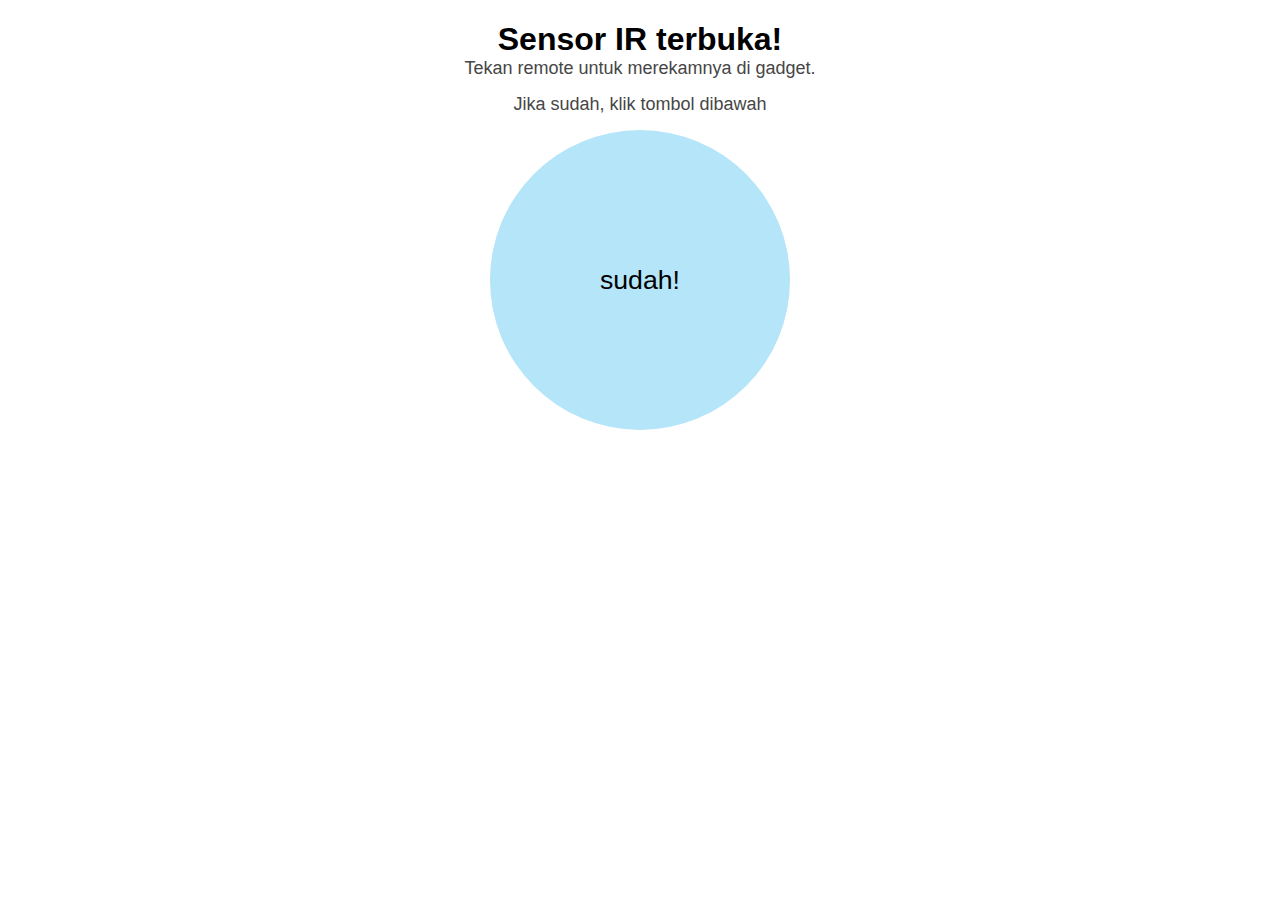
<file: InfraDuino/src/test_addButton.html>
<!DOCTYPE HTML>
<head>
<title> Add a new Button </title>
<style>
    h1 {
        font-family: Arial, Helvetica, sans-serif;
        text-align: center;
        margin-bottom: 0px;
    }
    h2 {
        font-family: Arial, Helvetica, sans-serif;
        text-align: center;
        font-weight: normal;
        font-size: large;
        margin-top: 0px;
        color: #464646;
    }
    .head_button_container {
        display: flex;
        justify-content: center;
    }
    .button {
        font-family: Arial, Helvetica, sans-serif;
        padding: 20px 20px 20px 20px;
        max-width: 300px;
        min-width: 90px;
        width: 130px;
        border-radius: 25px;
        margin: 10px;
        box-shadow: 2px 4px 3px #e9e9f1;
        transition: filter 0.02s;
    }
    .button:hover {
        filter: brightness(0.95);
    }
    .small_button {
        width: 100px;
        height: 120px;
    }
    .button .logo {
        font-size: 48pt;
        text-align: center;
        margin-bottom: 10px;
    }
    .button .caption {
        font-size: 12pt;
    }
    .button_container {
        display: flex;
        flex-wrap: wrap;
        justify-content: center;
        max-width: 500px;
        margin: auto;
    }
    a {
        color: inherit;
        outline-width: 0px;
        text-decoration: none;
    }
    .large_circle_button {
        display: block;
        line-height: 300px !important;
        font-size: 20pt;
        font-family: Arial, Helvetica, sans-serif;
        text-align: center;
        background-color: #b4e5f8;
        border-radius: 50%;
        height: 300px;
        width: 300px;
        margin: auto;
        
    }
    .large_circle_button:hover {
        background-color: #a3ccdf;
        cursor: pointer;
    }
</style>
</head>
<body>
<h1>Sensor IR terbuka!</h1>
<h2>Tekan remote untuk merekamnya di gadget.</h2>
<h2>Jika sudah, klik tombol dibawah</h2>
<a href="/remote/done" class="large_circle_button">sudah!</a>
</body>
</file>
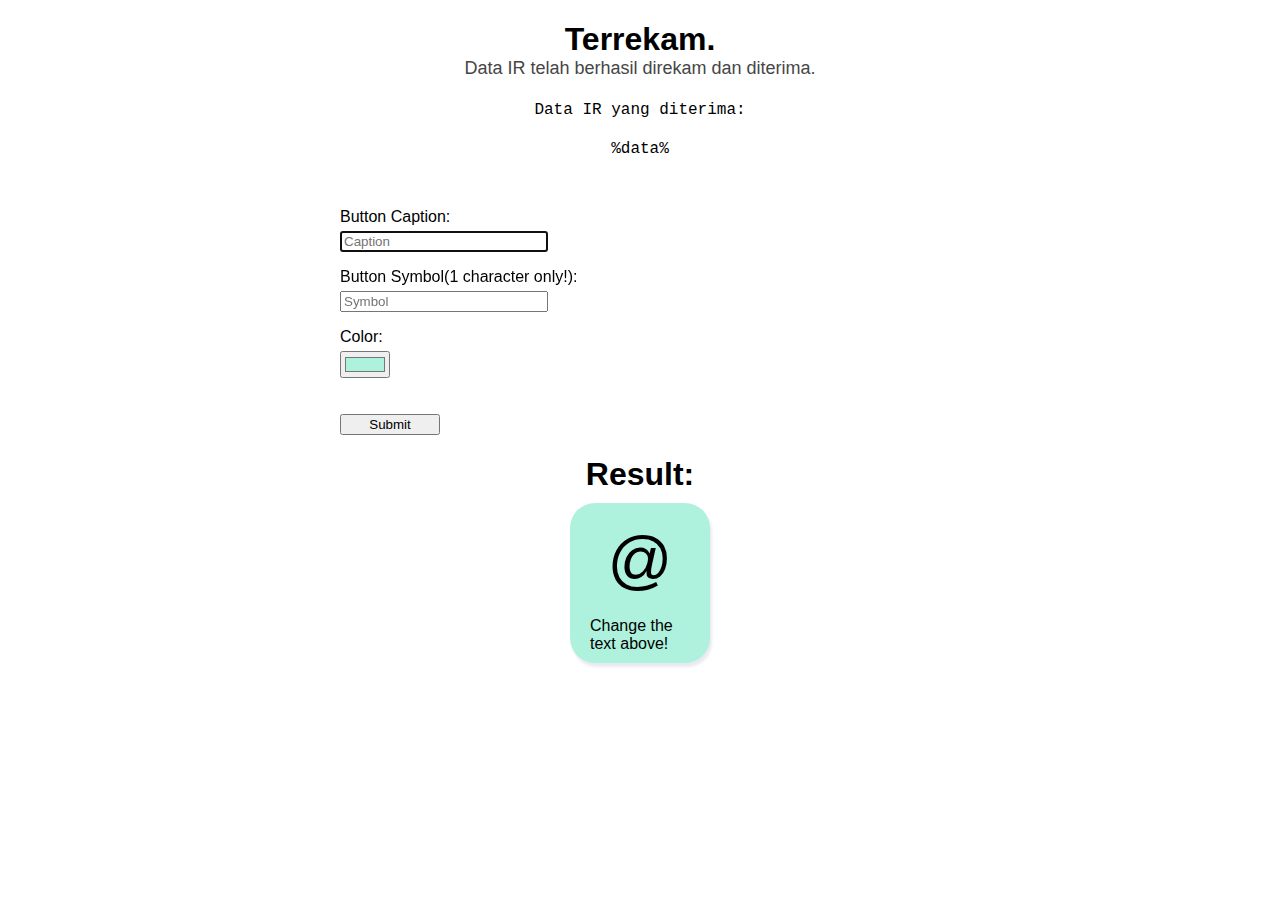
<file: InfraDuino/src/test_doneAdd.html>
<!DOCTYPE HTML>
<head>
<title> Add a new Button </title>
<style>
    body {
        width: 600px;
        margin: auto;
    }
    h1 {
        font-family: Arial, Helvetica, sans-serif;
        margin-bottom: 0px;
    }
    h2 {
        font-family: Arial, Helvetica, sans-serif;
        font-weight: normal;
        font-size: large;
        margin-top: 0px;
        color: #464646;
    }
    h3 {
        font-family: sans-serif;
        font-weight: normal;
        font-size: medium;
        margin: 5px 0px 5px 0px;
    }
    h4 {
        font-family: 'Courier New', Courier, monospace;
        font-weight: normal;
    }
    .head_button_container {
        display: flex;
        justify-content: center;
    }
    .bu {
        font-family: Arial, Helvetica, sans-serif;
        padding: 20px 20px 20px 20px;
        max-width: 300px;
        min-width: 90px;
        width: 130px;
        border-radius: 25px;
        margin: 10px;
        box-shadow: 2px 4px 3px #e9e9f1;
        transition: filter 0.02s;
        cursor: pointer;
        user-select: none;
    }
    .bu:hover {
        filter: brightness(0.95);
    }
    .s_bu {
        width: 100px;
        height: 120px;
    }
    .lg {
        font-size: 48pt;
        text-align: center;
        margin-bottom: 10px;
    }
    .bu .cp {
        font-size: 12pt;
        text-align: left;
        padding-top: 10px;
        word-wrap: break-word;
    }
    .button_container {
        display: flex;
        flex-wrap: wrap;
        justify-content: center;
        max-width: 500px;
        margin: auto;
    }
    a {
        color: inherit;
        outline-width: 0px;
        text-decoration: none;
    }
    .large_circle_button {
        display: block;
        line-height: 300px !important;
        font-size: 20pt;
        font-family: Arial, sans-serif;
        text-align: center;
        background-color: #b4e5f8;
        border-radius: 50%;
        height: 300px;
        width: 300px;
        margin: auto;
        
    }
    .large_circle_button:hover {
        background-color: #a3ccdf;
        cursor: pointer;
    }
    .center_text {
        text-align: center;
    }
    input {
        width: 200px;
    }
    input[id="color"] {
        width: 50px;
    }
    input[type="submit"] {
        width: 100px;
    }
</style>
</head>
<body>
<div class="center_text">
<h1>Terrekam.</h1>
<h2>Data IR telah berhasil direkam dan diterima.</h2>
<h4>Data IR yang diterima:</h4>
<h4>%data%</h4>
</div>
<form id="form" method="POST" style="margin-top: 50px;">
    <h3>Button Caption: </h3><input id="caption" name="caption" type="text" class="input" placeholder="Caption" maxlength="20" autofocus/><p>
    <h3>Button Symbol(1 character only!): </h3><input id="symbol" name="symbol" type="text" placeholder="Symbol" maxlength="1"/><p>
    <h3>Color: </h3><input type="color" id="color" name="color" value="#aef2dd"><br><br><br>
    <input type="submit">
</form>
<h1 class="center_text">Result:</h1>
<div class="button_container">
<div id="b_btn" class="bu s_bu" style="background: #aef2dd;"><div id="b_sym" class="lg">@</div><div id="b_name" class="cp">Change the text above!</div></div>
</div>
<script>
var $=function(id){return document.getElementById(id);};
$("caption").onkeyup = function() {$('b_name').innerText = $('caption').value;}
$("symbol").onkeyup = function() {$('b_sym').innerText = $('symbol').value;}
$("color").addEventListener("change", function(){$('b_btn').style.background = $('color').value}, false);
</script>
</body>
</file>
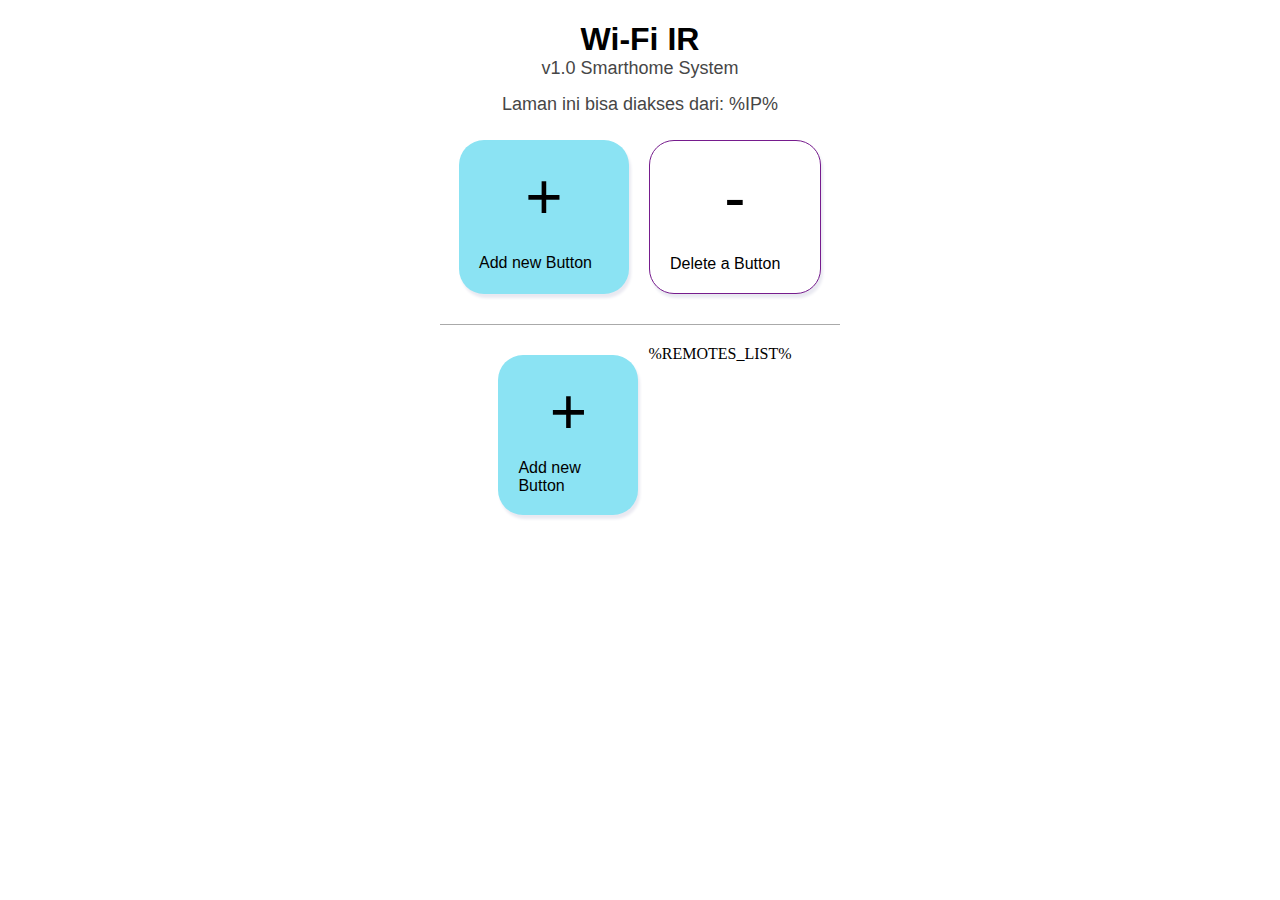
<file: InfraDuino/src/test_index.html>
<!DOCTYPE HTML>
<head>
<title>IR Wi-Fi</title>
<style>
    body {
        width: 600px;
        margin: auto;
    }
    h1 {
        font-family: Arial, Helvetica, sans-serif;
        margin-bottom: 0px;
    }
    h2 {
        font-family: Arial, Helvetica, sans-serif;
        font-weight: normal;
        font-size: large;
        margin-top: 0px;
        color: #464646;
    }
    h3 {
        font-family: sans-serif;
        font-weight: normal;
        font-size: medium;
        margin: 5px 0px 5px 0px;
    }
    h4 {
        font-family: 'Courier New', Courier, monospace;
        font-weight: normal;
    }
    .head_button_container {
        display: flex;
        justify-content: center;
    }
    .bu {
        font-family: Arial, Helvetica, sans-serif;
        padding: 20px 20px 20px 20px;
        max-width: 300px;
        min-width: 90px;
        width: 130px;
        border-radius: 25px;
        margin: 10px;
        box-shadow: 2px 4px 3px #e9e9f1;
        transition: filter 0.02s;
        cursor: pointer;
        user-select: none;
    }
    .bu:hover {
        filter: brightness(0.95);
    }
    .s_bu {
        width: 100px;
        height: 120px;
    }
    .lg {
        font-size: 48pt;
        text-align: center;
        margin-bottom: 10px;
    }
    .bu .cp {
        font-size: 12pt;
        text-align: left;
        padding-top: 10px;
        word-wrap: break-word;
    }
    .button_container {
        display: flex;
        flex-wrap: wrap;
        justify-content: center;
        max-width: 500px;
        margin: auto;
    }
    a {
        color: inherit;
        outline-width: 0px;
        text-decoration: none;
    }
    .large_circle_button {
        display: block;
        line-height: 300px !important;
        font-size: 20pt;
        font-family: Arial, sans-serif;
        text-align: center;
        background-color: #b4e5f8;
        border-radius: 50%;
        height: 300px;
        width: 300px;
        margin: auto;
        
    }
    .large_circle_button:hover {
        background-color: #a3ccdf;
        cursor: pointer;
    }
    .center_text {
        text-align: center;
    }
    input {
        width: 200px;
    }
    input[id="color"] {
        width: 50px;
    }
    input[type="submit"] {
        width: 100px;
    }
    .del_form {
        text-align: center;
    }
</style>
</head>
<body>
<div class="center_text">
<h1>Wi-Fi IR</h1>
<h2>v1.0 Smarthome System</h2>
<h2>Laman ini bisa diakses dari: %IP%</h2>
<h2 id="but_res"></h2>
</div>
<div class="head_button_container">
    <a href="/remote/add" class="bu" style="background-color: #8be3f3;"><div class="lg">+</div><div class="cp">Add new Button</div></a>
    <div onclick="toggleDel()" class="bu" style="background-color: #FFF; border: 1px solid rgb(118, 28, 141);"><div class="lg">-</div><div class="cp">Delete a Button</div></div>
</div>
<form action="/remote/del" class="del_form" id="del" method="POST" style="display: none;">
    <h3>ID to delete: </h3>
    <input id="del_id" name="del_id" type="text" class="input" placeholder="ID" maxlength="5" autofocus/>
    <input type="submit" value="Enter">
</form>
<div style="width: 400px; border-bottom: 1px solid #AAA; margin: 20px auto 20px auto;"></div>
<div class="button_container">
    <a onclick="btn(5);" class="bu s_bu lg" style="background: #8be3f3;">+<div class="cp">Add new Button</div></a>
    %REMOTES_LIST%
</div>
<script>
    function toggleDel() {
        var form = document.getElementById("del");
        if (form.style.display == "block") form.style.display = "none"; else form.style.display = "block";
    }
    function btn(num) {
        fetch(location.hostname + "/remote/?id=" + num)
        .then(response => response.text())
        .then(html => document.getElementById("but_res").innerHTML = html);
    }
</script>
</body>
</file>
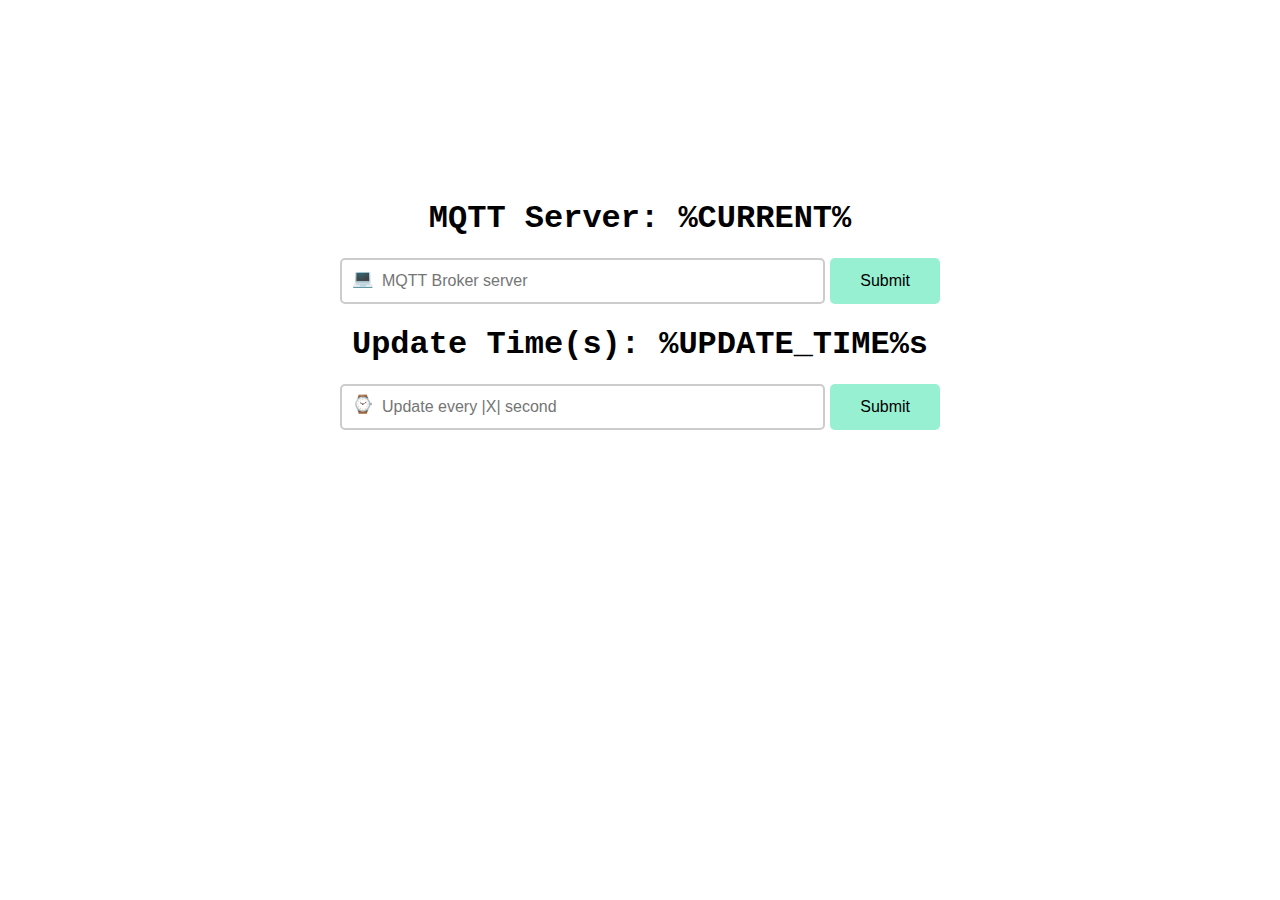
<file: WeatherStation/src/conf.html>
<!DOCTYPE html>
<head>
<title>Weather Station Configuration</title>
<style>
h1 {
    text-align: center;
    font-family: 'Courier New', Courier, monospace;
}
body {
    width: 600px;
    margin: auto;
    margin-top: 200px;
}
input[type=text] {
    width: 100%;
    box-sizing: border-box;
    border: 2px solid #ccc;
    border-radius: 5px;
    font-size: 12pt;
    background-color: white;
    padding: 12px 20px 12px 40px;
}
input[type=submit] {
    background-color: rgb(152, 240, 211);
    border-radius: 5px;
    border-width: 0px;
    font-size: 12pt;
    padding: 0px 30px 0px 30px;
    transition: all 0.05s;
    margin-left: 5px;
}
input[type=submit]:hover {
    background-color:  rgb(137, 226, 211);
    cursor: pointer;
}
form .icon {
    font-size: 13pt;
    position: absolute;
    transform: translate(12px, 10px);
}
form {
    display: flex;
}
</style>
</head>

<body>
<h1>MQTT Server: %CURRENT%</h1>
<form method="POST">
    <div class="icon">💻</div>
    <input type="text" name="mqtt" placeholder="MQTT Broker server">
    <input type="submit" value="Submit">
</form>
<h1>Update Time(s): %UPDATE_TIME%s</h1>
<form method="POST">
    <div class="icon">⌚</div>
    <input type="text" name="time" placeholder="Update every |X| second">
    <input type="submit" value="Submit">
</form>
</body>
</file>
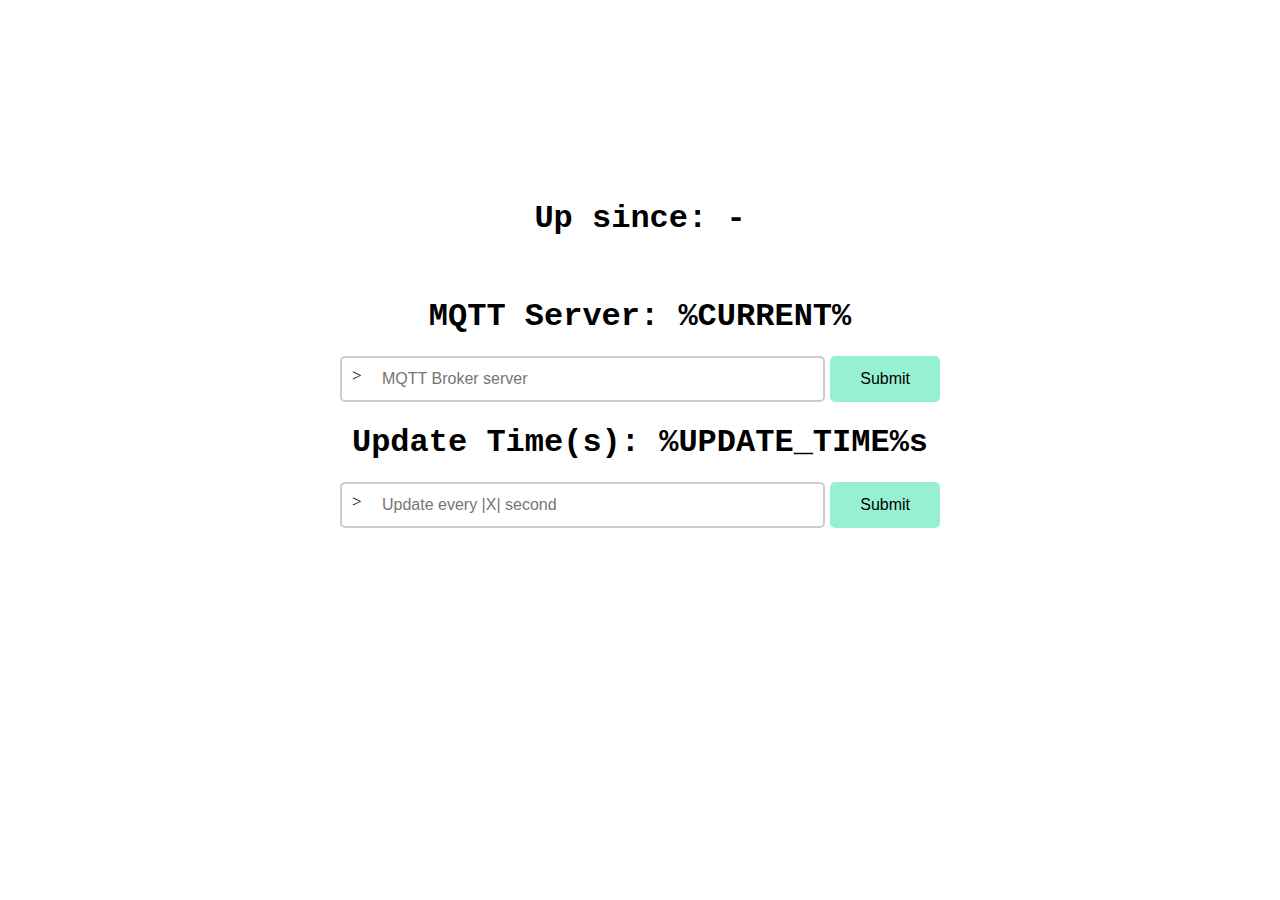
<file: src/WeatherStation/src/conf.html>
<!DOCTYPE html>
<head>
<title>Weather Station Configuration</title>
<style>
h1 {
    text-align: center;
    font-family: 'Courier New', Courier, monospace;
}
body {
    width: 600px;
    margin: auto;
    margin-top: 200px;
}
input[type=text] {
    width: 100%;
    box-sizing: border-box;
    border: 2px solid #ccc;
    border-radius: 5px;
    font-size: 12pt;
    background-color: white;
    padding: 12px 20px 12px 40px;
}
input[type=submit] {
    background-color: rgb(152, 240, 211);
    border-radius: 5px;
    border-width: 0px;
    font-size: 12pt;
    padding: 0px 30px 0px 30px;
    transition: all 0.05s;
    margin-left: 5px;
}
input[type=submit]:hover {
    background-color:  rgb(137, 226, 211);
    cursor: pointer;
}
form .icon {
    font-size: 13pt;
    position: absolute;
    transform: translate(12px, 10px);
}
form {
    display: flex;
}
</style>
</head>

<body>
<h1 id="upsince">Up since: -</h1>
<br>
<h1>MQTT Server: %CURRENT%</h1>
<form method="POST">
    <div class="icon">&gt;</div>
    <input type="text" name="mqtt" placeholder="MQTT Broker server">
    <input type="submit" value="Submit">
</form>
<h1>Update Time(s): %UPDATE_TIME%s</h1>
<form method="POST">
    <div class="icon">&gt;</div>
    <input type="text" name="time" placeholder="Update every |X| second">
    <input type="submit" value="Submit">
</form>
<script>
    var since = parseInt(%UP_SINCE%);
    var time = (new Date()).getTime() - since;
    document.getElementById("upsince").innerHTML = "Up Since: " + (new Date(time)).toLocaleString();
</script>
</body>
</file>
